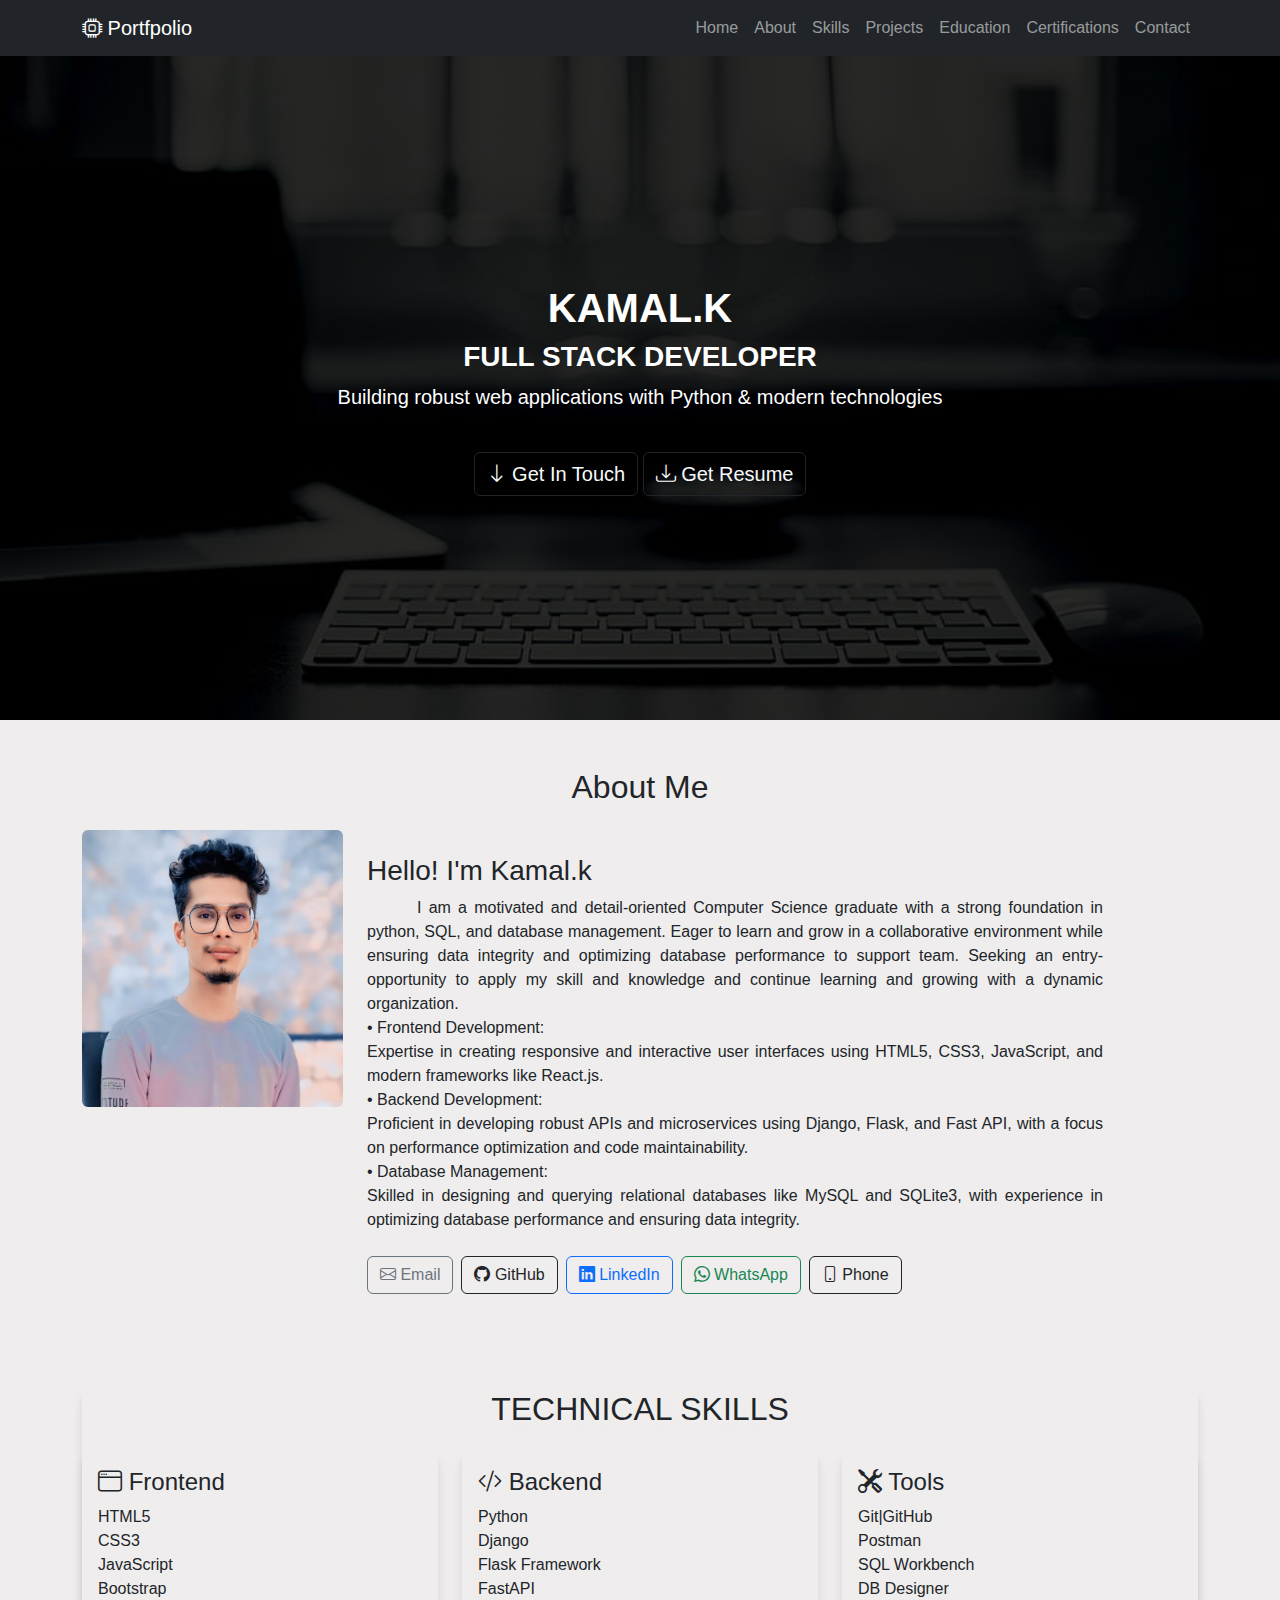
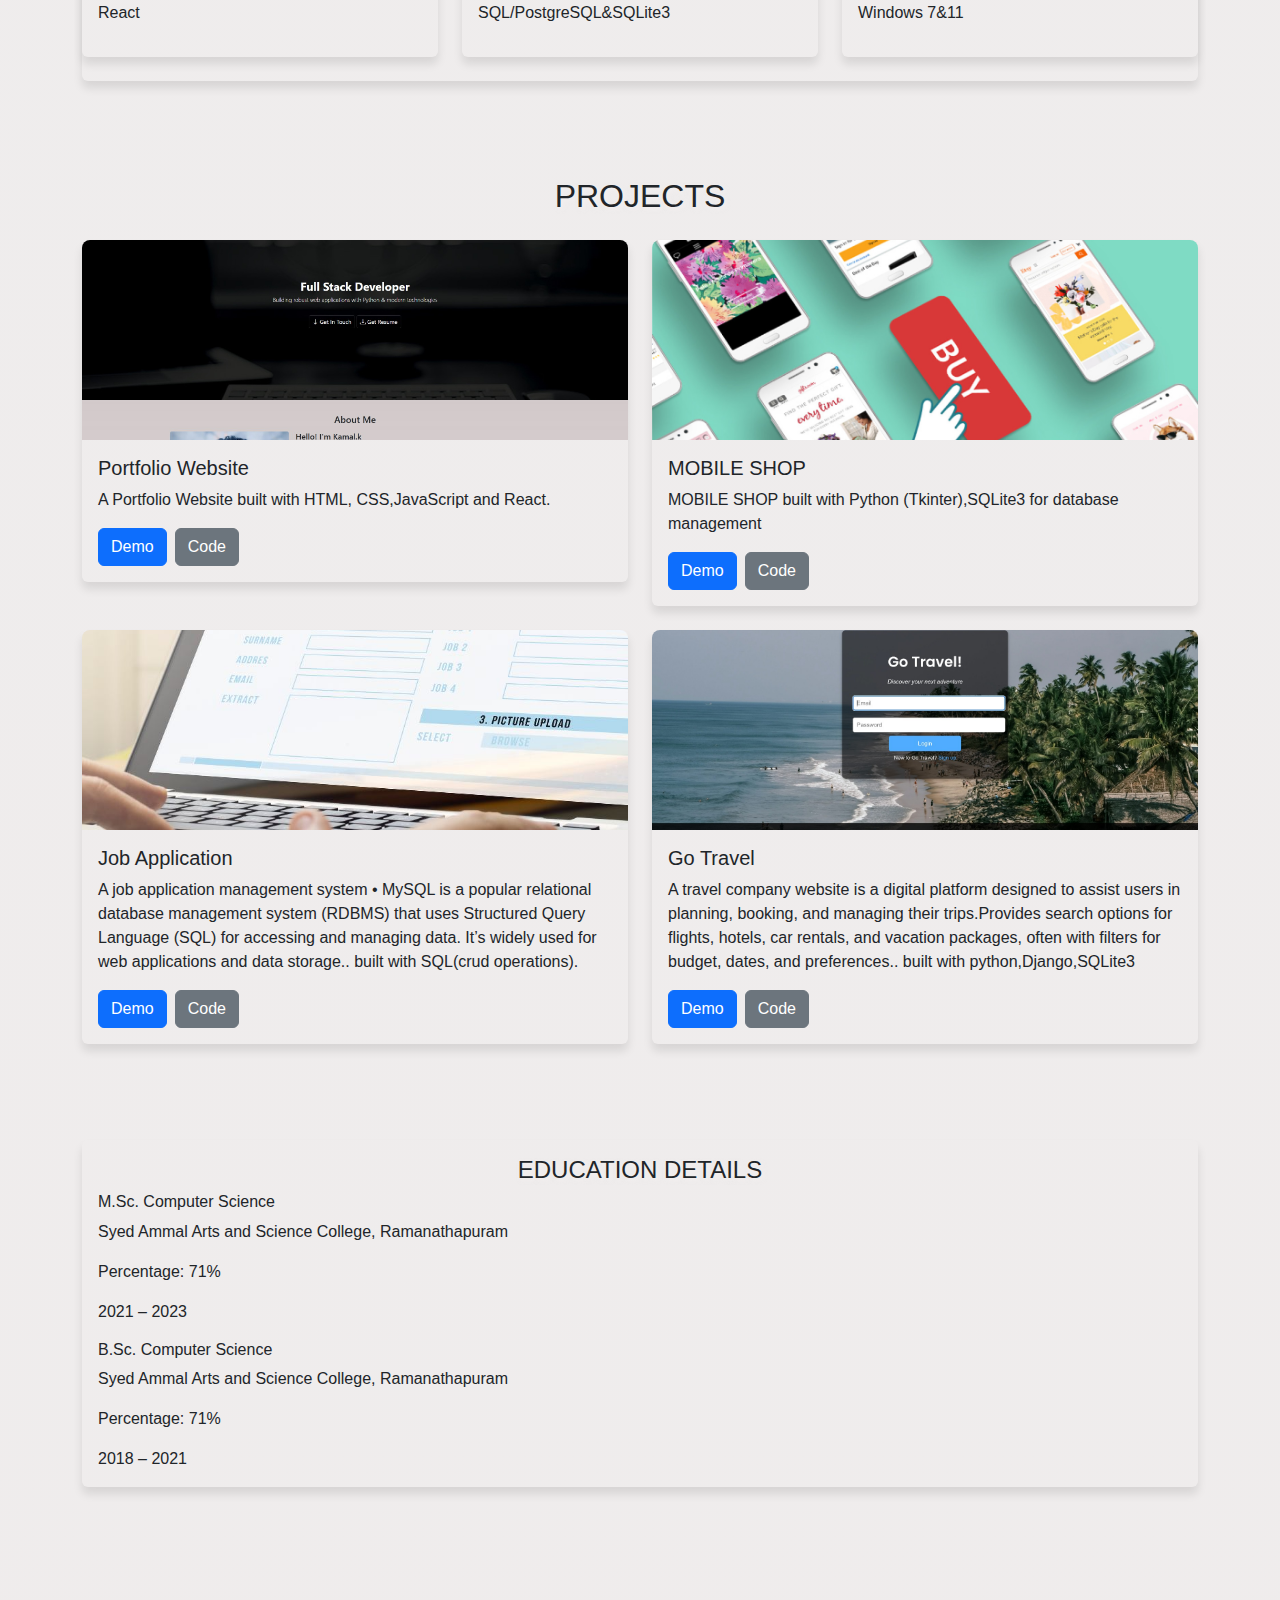
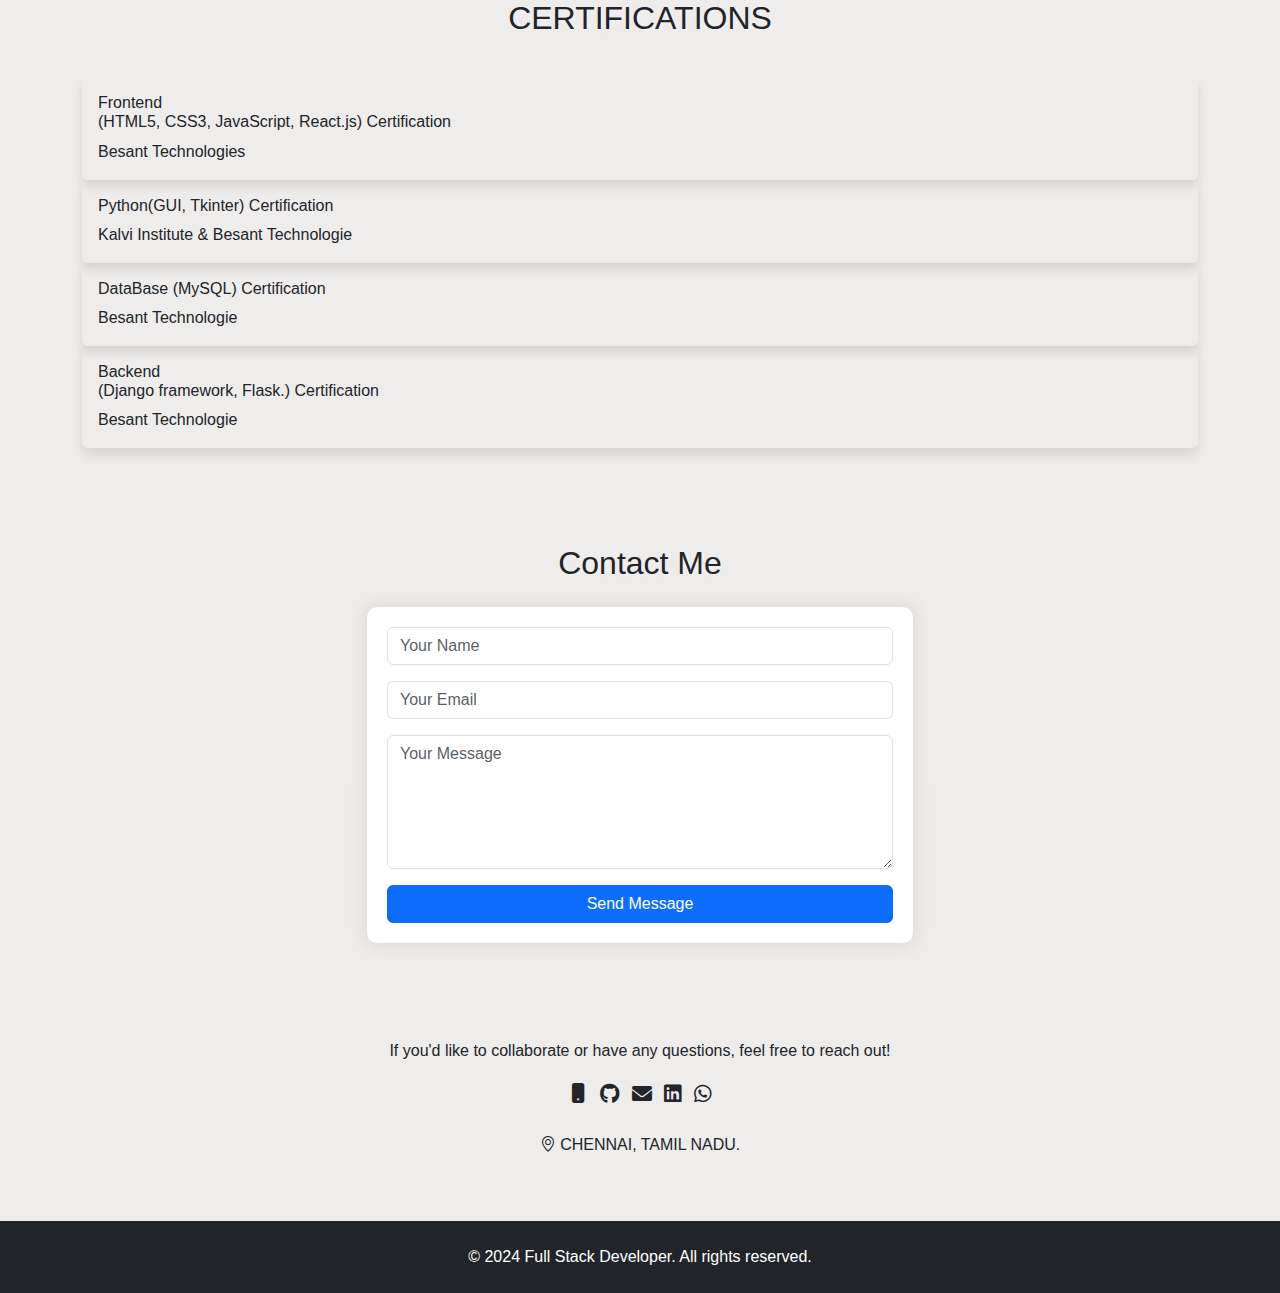
<file: porfolio/index.html>
<!DOCTYPE html>
<html lang="en">
    <head>
        <meta charset="UTF-8">
        <meta name="viewport" content="width=device-width, initial-scale=1.0">
        <title>Developer Portfolio</title>
        <link rel="icon" href="./images/logo/cpu.svg" href="#home">
        <link rel="stylesheet"
            href="https://cdnjs.cloudflare.com/ajax/libs/font-awesome/6.0.0-beta3/css/all.min.css">
        <link rel="stylesheet"
            href="https://cdnjs.cloudflare.com/ajax/libs/OwlCarousel2/2.3.4/assets/owl.carousel.min.css">
        <link rel="stylesheet"
            href="https://cdnjs.cloudflare.com/ajax/libs/OwlCarousel2/2.3.4/assets/owl.theme.default.min.css">
        <link
            href="https://cdn.jsdelivr.net/npm/bootstrap@5.3.0/dist/css/bootstrap.min.css"
            rel="stylesheet">
        <link rel="stylesheet"
            href="https://cdn.jsdelivr.net/npm/bootstrap-icons@1.7.2/font/bootstrap-icons.css">
        <link rel="stylesheet" href="./css/base.css">
        <link rel="stylesheet" href="./css/components.css">
        <link rel="stylesheet" href="./css/animations.css">
        <link rel="stylesheet" href="./css/style.css">
    </head>
    <body>
        <!-- Navigation -->
        <nav class="navbar navbar-expand-lg navbar-dark bg-dark fixed-top">
            <div class="container">
                <!-- <button class="btn btn-secondary btn-toggle-mode">Toggle Mode</button> -->
                <a class="navbar-brand btn-toggle-mode" href="#home"><i class="bi bi-cpu"></i>
                    Portfpolio</a>
                <button class="navbar-toggler" type="button"
                    data-bs-toggle="collapse" data-bs-target="#navbarNav">
                    <span class="navbar-toggler-icon"></span>
                </button>
                <div class="collapse navbar-collapse" id="navbarNav">
                    <ul class="navbar-nav ms-auto" id="navbarNav">
                        <li class="nav-item"><a class="nav-link"
                                href="#home">Home</a></li>
                        <li class="nav-item"><a class="nav-link"
                                href="#about">About</a></li>
                        <li class="nav-item"><a class="nav-link"
                                href="#skills">Skills</a></li>
                        <li class="nav-item"><a class="nav-link"
                                href="#projects">Projects</a></li>
                        <li class="nav-item"><a class="nav-link"
                                href="#education">Education</a></li>
                        <li class="nav-item"><a class="nav-link"
                                href="#certifications">Certifications</a></li>
                        <li class="nav-item"><a class="nav-link"
                                href="#contact">Contact</a></li>
                    </ul>
                </div>
            </div>
        </nav>

        <!-- Hero Section -->
        <section id="home" class="hero">
            <div class="container h-100">
                <div class="row h-100 align-items-center">
                    <div class="col-12 text-center">
                        <h1 class="fw-bold text-uppercase">kamal.k</h1>
                        <h3 id="title" class="  fw-bold text-uppercase">Full Stack Developer</h3>
                        <p class="lead">Building robust web applications with
                            Python & modern technologies</p><br>
                        <a  id="title" href="#contact" target="_blank"
                            class="btn btn-outline-dark text-light fs-5 "><i
                                class="bi bi-arrow-down"></i> Get In Touch</a>
                        <a  id="title"
                            href="https://drive.google.com/file/d/1cGXTFm5c7QFx3yXcplY6pTVI5-xJDXyB/view?usp=drive_link"
                            target="_blank"
                            class="btn btn-outline-dark text-light fs-5 "><i
                                class="bi bi-download" download="Resume"></i>
                            Get Resume</a>
                    </div>
                </div>
            </div>
        </section>

        <!-- About Section -->
        <section id="about" class="py-5">
            <div class="container">
                <h2 class="text-center mb-4">About Me</h2>
                <div class="row">
                    <div class="col-lg-3 ">
                        <img src="./images/photo/photo.JPG" alt="Profile"
                            class="img-fluid rounded">
                    </div>
                    <div class="col-lg-8">
                        <br>
                        <h3>Hello! I'm Kamal.k</h3>
                        <p class="text-indent">I am a motivated and
                            detail-oriented Computer Science graduate with a
                            strong foundation in python, SQL, and database
                            management. Eager to learn and grow in a
                            collaborative environment while ensuring data
                            integrity and optimizing database performance to
                            support team.
                            Seeking an entry-opportunity to apply my skill and
                            knowledge and continue learning and growing with a
                            dynamic organization.

                            <br> • Frontend Development: <br>
                            Expertise in creating responsive and interactive
                            user interfaces using HTML5, CSS3, JavaScript, and
                            modern frameworks like React.js.
                            <br>• Backend Development: <br>
                            Proficient in developing robust APIs and
                            microservices using Django, Flask, and Fast API,
                            with a focus on performance optimization and code
                            maintainability.
                            <br>• Database Management: <br>
                            Skilled in designing and querying relational
                            databases like MySQL and SQLite3, with experience in
                            optimizing database performance and ensuring data
                            integrity.
                        </p>
                        <div class="d-flex gap-2 mt-4">
                            <a href="mailto:ramkamal5886@gmail.com"
                                class="btn btn-outline-secondary"><i
                                    class="bi bi-envelope text-decoration"></i>
                                Email</a>
                            <a
                                href="https://github.com/jqkamal?tab=repositories"
                                target="_blank" class="btn btn-outline-dark"><i
                                    class="bi bi-github"></i> GitHub</a>
                            <a
                                href="https://www.linkedin.com/in/k-kamal-7877801bb/"
                                target="_blank"
                                class="btn btn-outline-primary"><i
                                    class="bi bi-linkedin"></i> LinkedIn</a>
                            <a href="https://wa.me/+918946088440"
                                target="_blank"
                                class="btn btn-outline-success"><i
                                    class="bi bi-whatsapp"></i> WhatsApp</a>
                            <a href="tel:+91-8754245838" target="_blank"
                                class="btn btn-outline-dark"><i
                                    class="bi bi-phone"></i> Phone</a>
                            <!-- <a
                                href="https://drive.google.com/file/d/1cGXTFm5c7QFx3yXcplY6pTVI5-xJDXyB/view?usp=sharing"
                                target="_blank" class="btn btn-outline-dark"><i
                                    class="bi bi-download" download></i>
                                download CV</a> -->
                        </div>
                    </div>
                </div>
            </div>
        </section>

        <!-- Services Section -->
        <!-- <section id="services" class="py-5 bg-light">
        <div class="container">
            <h2 class="text-center mb-4">Services</h2>
            <div class="row g-4">
                <div class="col-md-4">
                    <div class="card h-100">
                        <div class="card-body">
                        <a href="mailto:ramkamal5886@gmail.com" class="btn btn-outline-danger"><i class="bi bi-envelope me-2"></i> Phone Contact</a>
                    </div>
                </div>
            </div>
        </div>
    </section> -->

        <!-- Skills Section -->
        <section id="skills" class="py-5">
            <div class="container">
                <div class="card">
                    <h2 id="skil" class="text-center mb-4">TECHNICAL SKILLS</h2>
                    <div class="row g-6">
                        <div class="col-md-4">
                            <div class="card h-100">
                                <div class="card-body">
                                    <h4 class="card-title"><i
                                            class="bi bi-window"></i>
                                        Frontend</h4>
                                    <ul class="list-unstyled">
                                        <li>HTML5</li>
                                        <li>CSS3</li>
                                        <li>JavaScript</li>
                                        <li>Bootstrap</li>
                                        <li>React</li>
                                    </ul>
                                </div>
                            </div>
                        </div>
                        <div class="col-md-4">
                            <div class="card h-100">
                                <div class="card-body">
                                    <h4 class="card-title"><i
                                            class="bi bi-code-slash"></i>
                                        Backend</h4>
                                    <ul class="list-unstyled">
                                        <li>Python</li>
                                        <li>Django</li>
                                        <li>Flask Framework</li>
                                        <li>FastAPI</li>
                                        <li>SQL/PostgreSQL&SQLite3</li>
                                    </ul>
                                </div>
                            </div>
                        </div>
                        <div class="col-md-4">
                            <div class="card h-100">
                                <div class="card-body">
                                    <h4 class="card-title"><i
                                            class="bi bi-tools"></i> Tools</h4>
                                    <ul class="list-unstyled">
                                        <li>Git|GitHub</li>
                                        <li>Postman</li>
                                        <li>SQL Workbench</li>
                                        <li>DB Designer</li>
                                        <li>Windows 7&11</li>
                                    </ul>
                                </div>
                            </div>
                        </div>
                    </div><br>
                </div>
            </div>
        </section>

        <!-- Projects Section -->
        <section id="projects" class="py-5">
            <div class="container">
                <h2 id="skil" class="text-center mb-4 text-uppercase" >Projects</h2>
                <div class="row g-4">
                    <div class="col-md-6">
                        <div class="card project-card">
                            <img src="./images/project/portfolio.jpg"
                                class="card-img-top" alt="Project 1">
                            <div class="card-body">
                                <h5 class="card-title">Portfolio Website</h5>
                                <p class="card-text">A Portfolio Website built
                                    with HTML, CSS,JavaScript and React.</p>
                                <div class="d-flex gap-2">
                                    <a href="./index.html"
                                        class="btn btn-primary">Demo</a>
                                    <a href="#"
                                        class="btn btn-secondary">Code</a>
                                </div>
                            </div>
                        </div>
                    </div>
                    <div class="col-md-6">
                        <div class="card project-card">
                            <img src="./images/project/2 mobile.jpg"
                                class="card-img-top" alt="Project 2">
                            <div class="card-body">
                                <h5 class="card-title">MOBILE SHOP </h5>
                                <p class="card-text"> MOBILE SHOP built with
                                    Python (Tkinter),SQLite3 for database
                                    management</p>
                                <div class="d-flex gap-2">
                                    <a href="#" class="btn btn-primary">Demo</a>
                                    <a href="#"
                                        class="btn btn-secondary">Code</a>
                                </div>
                            </div>
                        </div>
                    </div>
                    <div class="col-md-6">
                        <div class="card project-card">
                            <img src="./images/project/job.jpg"
                                class="card-img-top" alt="Project 2">
                            <div class="card-body">
                                <h5 class="card-title">Job Application </h5>
                                <p class="card-text">A job application
                                    management system • MySQL is a popular
                                    relational database management system
                                    (RDBMS) that uses Structured Query Language
                                    (SQL) for accessing and managing data. It’s
                                    widely used for web applications and data
                                    storage.. built with SQL(crud
                                    operations).</p>
                                <div class="d-flex gap-2">
                                    <a href="#" class="btn btn-primary">Demo</a>
                                    <a href="#"
                                        class="btn btn-secondary">Code</a>
                                </div>
                            </div>
                        </div>
                    </div>
                    <div class="col-md-6">
                        <div class="card project-card">
                            <img src="./images/project/go.jpeg"
                                class="card-img-top" alt="Project 2">
                            <div class="card-body">
                                <h5 class="card-title">Go Travel </h5>
                                <p class="card-text">A travel company website is
                                    a digital platform designed to assist users
                                    in planning, booking, and managing their
                                    trips.Provides search options for flights,
                                    hotels, car rentals, and vacation packages,
                                    often with filters for budget, dates, and
                                    preferences.. built with
                                    python,Django,SQLite3</p>
                                <div class="d-flex gap-2">
                                    <a href="#" class="btn btn-primary">Demo</a>
                                    <a href="#"
                                        class="btn btn-secondary">Code</a>
                                </div>
                            </div>
                        </div>
                    </div>
                </div>
            </div>
        </section>
        <!-- Education Section -->
        <section id="education" class="py-5">
            <div class="container">
                <div class="card">
                    <div class="card-body">
                        <h4 id="skil"class="card-title text-center text-uppercase">Education
                            Details</h4>
                        <div class="row">
                            <h6 class="card-title">M.Sc. Computer Science</h6>
                            <p class="card-text">Syed Ammal Arts and Science
                                College, Ramanathapuram</p>
                            <p class="card-text">Percentage: 71%</p>
                            <p class="card-text">2021 &ndash; 2023</p>
                            <h6 class="card-title">B.Sc. Computer Science</h6>
                            <p class="card-text">Syed Ammal Arts and Science
                                College, Ramanathapuram</p>
                            <p class="card-text">Percentage: 71%</p>
                            <p class="card-text">2018 &ndash; 2021</p>
                        </div>
                    </div>
                </div>
            </div>
        </section>

        <!-- Certifications Section -->
        <section id="certifications" class="py-5">
            <div class="container">
                <h2 id="skil"
                    class="text-center mb-4 text-uppercase text-shadow bg-secondry p-3">Certifications
                </h2>
                <div class="row">
                    <div class="col-md-12">
                        <div class="card h-100">
                            <div class="card-body">
                                <h6 class="card-title">Frontend <br>(HTML5,
                                    CSS3, JavaScript, React.js)
                                    Certification</h6>
                                <p class="card-text">Besant Technologies</p>
                            </div>
                        </div>
                    </div>
                    <div class="col-md-12">
                        <div class="card h-100">
                            <div class="card-body">
                                <h6 class="card-title">Python(GUI, Tkinter)
                                    Certification</h6>
                                <p class="card-text">Kalvi Institute & Besant
                                    Technologie</p>
                            </div>
                        </div>
                    </div>
                    <div class="col-md-12">
                        <div class="card h-100">
                            <div class="card-body">
                                <h6 class="card-title">DataBase (MySQL)
                                    Certification</h6>
                                <p class="card-text">Besant Technologie</p>
                            </div>
                        </div>
                    </div>
                    <div class="col-md-12">
                        <div class="card h-100">
                            <div class="card-body">
                                <h6 class="card-title">Backend <br>(Django
                                    framework, Flask.) Certification</h6>
                                <p class="card-text">Besant Technologie</p>
                            </div>
                        </div>
                    </div>
                </div>
            </div>
        </section>

        <!-- Contact Section -->
        <section id="contact" class="py-5 ">
            <div class="container">
                <h2 id="skil" class="text-center mb-4">Contact Me</h2>
                <div class="row justify-content-center">
                    <div class="col-md-6">
                        <form id="contactForm">
                            <div class="mb-3">
                                <input type="text" class="form-control"
                                    placeholder="Your Name" required>
                            </div>
                            <div class="mb-3">
                                <input type="email" class="form-control"
                                    placeholder="Your Email" required>
                            </div>
                            <div class="mb-3">
                                <textarea class="form-control" rows="5"
                                    placeholder="Your Message"
                                    required></textarea>
                            </div>
                            <button type="submit"
                                class="btn btn-primary w-100">Send
                                Message</button>
                        </form>
                    </div>
                </div>
            </div>
        </section>
        <section id="contact" class="  py-5">
            <div class="container text-center">
                <p>If you'd like to collaborate or have any questions, feel free
                    to reach out!</p>

                <div class="social-links">
                    <a href="tel:+918754245838"><i
                            class="bi bi-phone-fill fs-5 p-1 text-dark"></i></a>
                    <!-- GitHub -->
                    <a href="https://github.com/jqkamal?tab=repositories"
                        target="_blank"><i
                            class="fab fa-github fs-5 p-1 text-dark"></i></a>
                    <!-- Email -->
                    <a href="mailto:ramkamal5886@gmail.com"><i
                            class="fas fa-envelope fs-5 p-1 text-dark"></i></a>
                    <!-- LinkedIn -->
                    <a href="https://www.linkedin.com/in/k-kamal-7877801bb/"
                        target="_blank"><i
                            class="fab fa-linkedin fs-5 p-1  text-dark"></i></a>
                    <!-- WhatsApp -->
                    <a href="https://wa.me/+918946088440" target="_blank"><i
                            class=" fab fa-whatsapp fs-5 p-1  text-dark"></i></a>
                </div>
                <br>
                <address><i class="bi bi-geo-alt"></i> CHENNAI, TAMIL
                    NADU.</address>
            </section>

            <!-- Footer -->
            <footer class="bg-dark text-white py-4">
                <div class="container text-center">
                    <p class="mb-0">&copy; 2024 Full Stack Developer. All rights
                        reserved.</p>
                </div>
            </footer>

            <script
                src="https://cdn.jsdelivr.net/npm/bootstrap@5.3.0/dist/js/bootstrap.bundle.min.js"></script>
            <script type="module" src="./js/main.js"></script>
        </body>
    </html>
</file>
<file: porfolio/css/base.css>
/* Base styles */
:root {
    --primary-font: 'Segoe UI', Tahoma, Geneva, Verdana, sans-serif;
    --section-padding: 60px;
}

body {
    font-family: var(--primary-font);
    scroll-behavior: smooth;
    margin: 0;
    padding: 0;
    background: linear-gradient(rgba(232, 229, 229, 0.7), rgb(239, 236, 236))
}

section {
    padding-top: var(--section-padding);
}

@media (max-width: 768px) {
    .hero {
        text-align: center;
    }
    
    .hero h1 {
        font-size: 2.5em;
    }
}
</file>
<file: porfolio/css/components.css>
/* Component-specific styles */
@import url('https://fonts.googleapis.com/css2?family=Montserrat:ital,wght@0,100..900;1,100..900&display=swap');

.hero {
    height: 100vh;
    background: linear-gradient(rgba(0, 0, 0, 0.7), rgba(0, 0, 0, 0.7)),
                url('https://via.placeholder.com/1920x1080') center/cover;
    color: white;
    display: flex;
    align-items: center;
}

.card {
    background-color:transparent ;
    /* color: white; */
    transition: transform 0.3s ease;
    border: none;
    box-shadow: 0 7px 10px rgba(0, 0, 0, 0.1);
}

.card:hover {
    transform: translateY(-5px);
}

.project-card img {
    height: 200px;
    object-fit: cover;
    border-top-left-radius: 8px;
    border-top-right-radius: 8px;
}

#contactForm {
    padding: 2rem;
    background: white;
    border-radius: 10px;
    box-shadow: 0 0 20px rgba(0,0,0,0.1);
}
/* card test */
</file>
<file: porfolio/css/animations.css>
/* Animations */
@keyframes fadeIn {
    from { opacity: 0; transform: translateY(20px); }
    to { opacity: 1; transform: translateY(0); }
}

.hero h1, .hero p {
    animation: fadeIn 1s ease-out;
}
</file>
<file: porfolio/css/style.css>
/* General Styles */
body {
    font-family: 'Segoe UI', Tahoma, Geneva, Verdana, sans-serif;
    scroll-behavior: smooth;
    
}

section {
    padding-top: 60px;
}

/* Hero Section */
.hero {
    height: 80vh;
    background: linear-gradient(rgba(0, 0, 0, 0.7), rgba(0, 0, 0, 0.7)),
                url('../images/backgruond/4.jpg') center/cover;
    color: white;
}

/* Skills Section */
.card {
    transition: transform 0.3s ease;
}

.card:hover {
    transform: translateY(-5px);
}
.text-indent{
    text-indent: 50px;
    text-align: justify;
}


/* Projects Section */
.project-card {
    transition: transform 0.3s ease;
}

.project-card:hover {
    transform: translateY(-5px);
}

.project-card img {
    height: 200px;
    object-fit: cover;
}

/* Contact Form */
#contactForm {
    padding: 20px;
    background: white;
    border-radius: 10px;
    box-shadow: 0 0 20px rgba(0,0,0,0.1);
}

/* Animations */
@keyframes fadeIn {
    from { opacity: 0; transform: translateY(20px); }
    to { opacity: 1; transform: translateY(0); }
}

.hero h1 , .hero p ,#title{
    animation: fadeIn 1s ease-out;
}

/* Responsive Design */
@media (max-width: 768px) {
    .hero {
        text-align: center;
    }
    
    .hero h1 {
        font-size: 2.5em;
    }
}
.col-lg-4{
    /* border: 1px solid black; */
    border-radius: 10px;
    /* padding: 5px;
    margin: 5px; */
}
#skil  {
    text-shadow: 2px 2px 4px rgba(252, 246, 246, 0.5);
}
body.dark-mode {
            background-color: #121212;
            color: #ffffff;
        }
</file>
